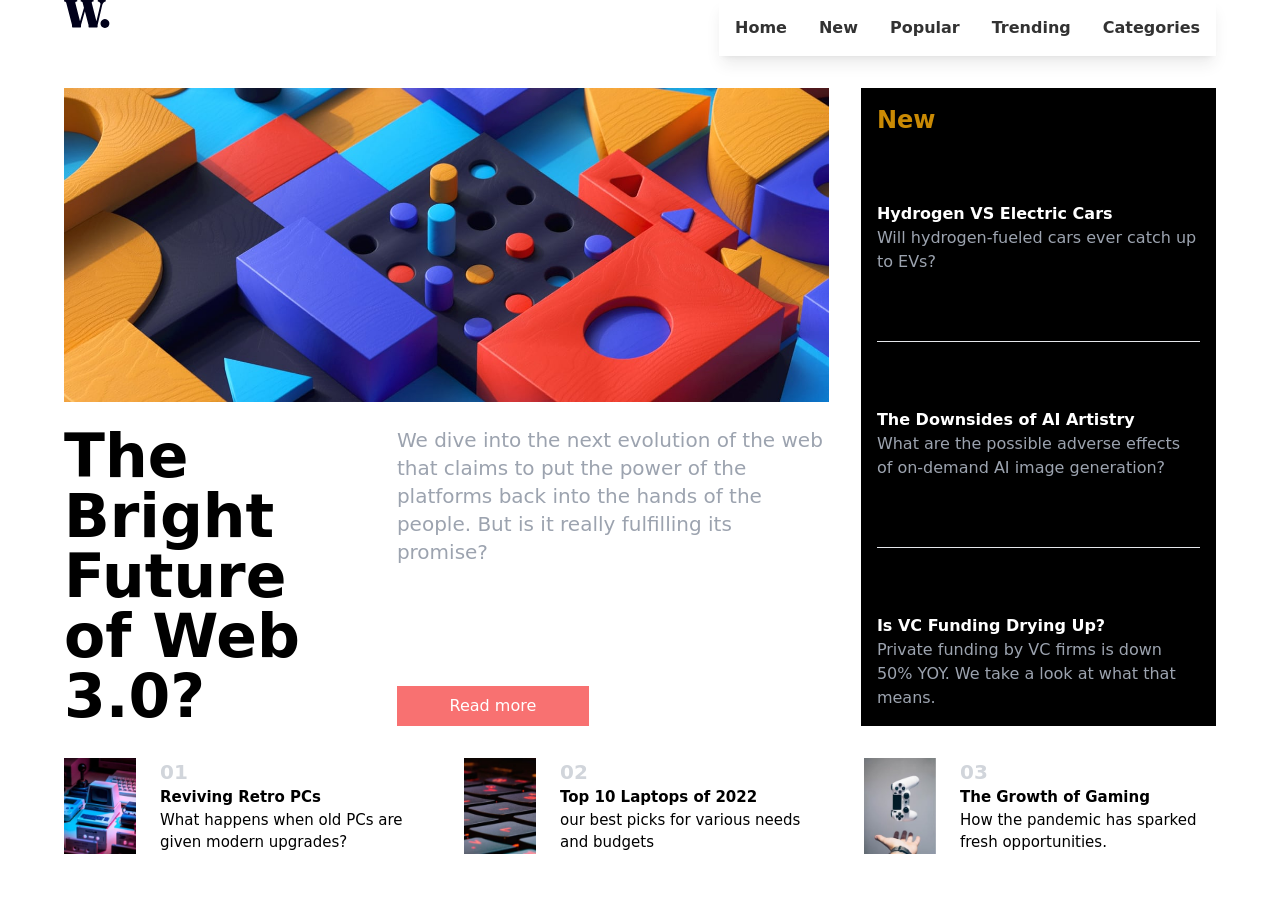
<file: index.html>
<!DOCTYPE html>
<html lang="en">
<head>
  <meta charset="UTF-8">
  <meta name="viewport" content="width=device-width, initial-scale=1.0"> <!-- displays site properly based on user's device -->

  <link rel="icon" type="image/png" sizes="32x32" href="./assets/images/favicon-32x32.png">

  <link rel="stylesheet" href="./src/output.css">
  
  <title>Frontend Mentor | News homepage</title>

  <!-- Feel free to remove these styles or customise in your own stylesheet 👍 -->
  <style>

  /* body{
    Soft-orange: hsl(35, 77%, 62%);
    Soft-red: hsl(5, 85%, 63%);
  } */



html{
  /* Off-white: hsl(36, 100%, 99%);
Grayish-blue:hsl(233, 8%, 79%) ;
Dark-grayish-blue: hsl(236, 13%, 42%);
Very-dark-blue: hsl(240, 100%, 5%); */
}

    *{
      /* outline: 1px solid red; */
    }

    main{
      /* outline: 1px solid blue; */
    }

    /* .attribution { font-size: 11px; text-align: center; }
    .attribution a { color: hsl(228, 45%, 44%); } */
  </style>
</head>
<body class="flex min-w-[50vw] min-h-[100vh] justify-center  transition-all duration-[0.5s] ease-in-out">

  <main class="w-72 flex flex-col gap-8 lg:min-w-[90%]">
    <header class="flex flex-row justify-between ">
      <img class="min-w-10 h-7" src="/assets/images/logo.svg" alt="">

      <!-- <div id="menu" class="hidden lg absolute bg-white p-4 shadow-lg"> -->
        <nav id="menu" class="hidden absolute lg:relative bg-white  p-4 shadow-lg lg:flex lg:flex-row lg:gap-8 font-semibold opacity-80 list-none">
          <li><a class="block hover:text-yellow-600 transition-all duration-[0.5s] ease-in-out" href="#">Home</a></li>
          <li><a class="block hover:text-yellow-600 transition-all duration-[0.5s] ease-in-out" href="#">New</a></li>
          <li><a class="block hover:text-yellow-600 transition-all duration-[0.5s] ease-in-out" href="#">Popular</a></li>
          <li><a class="block hover:text-yellow-600 transition-all duration-[0.5s] ease-in-out" href="#">Trending</a></li>
          <li><a class="block hover:text-yellow-600 transition-all duration-[0.5s] ease-in-out" href="#">Categories</a></li>
        </nav>
      <!-- </div>   -->

      <button id="menuToggle" class="hamburger lg:hidden">
        <img id="menuIcon" src="./assets/images/icon-menu.svg" alt="Menu Open Icon">
      </button>

      <!-- <div class="w-8 h-8 relative hover:focus-within: lg:hidden">
        <img class="absolute w-[100%] h-[100%]" src="/assets/images/icon-menu.svg" alt="">
        <img class="absolute hidden" src="/assets/images/icon-menu-close.svg" alt="">
      </div> -->
  </header>



<div class="flex flex-col gap-8 lg:flex lg:flex-row">
    <div class="flex flex-col gap-6">
          <div class="">
            <img class="md:hidden lg:hidden" src="/assets/images/image-web-3-mobile.jpg" alt="">
            <img class=" lg:block  md:visible hidden" src="/assets/images/image-web-3-desktop.jpg"  alt="">
          </div>
          <div class="flex flex-col lg:flex lg:flex-row lg:gap-24 gap-8">
              <h1 class="font-bold text-4xl lg:text-6xl">The Bright Future of Web 3.0?</h1>
              <div class="flex flex-col justify-between gap-8">
                  <p class="text-xl lg:w-[27rem] text-gray-400">
                    We dive into the next evolution of the web that claims to put the power of the platforms back into the hands of the people. 
                    But is it really fulfilling its promise?
                  </p>
                
                  <button class="bg-red-400 text-white w-28 text-nowrap p-1 lg:p-2 lg:w-48 hover:bg-black transition-all duration-[0.5s] ease-in-out">
                    Read more
                  </button>
              </div>
          </div>
    </div>

    

    <div class="flex flex-col justify-between bg-black text-white gap-8 p-4">
      <h1 class="text-yellow-600 font-bold text-2xl">New</h1>

      <div>
            <h4 class="font-semibold hover:text-yellow-500 transition-all duration-[0.5s] ease-in-out cursor-pointer">Hydrogen VS Electric Cars</h4>
            <p class="text-gray-400">
              Will hydrogen-fueled cars ever catch up to EVs?
            </p>
      </div>
    
      <hr>
    
      <div>
          <h4 class="font-semibold hover:text-yellow-500 transition-all duration-[0.5s] ease-in-out cursor-pointer">The Downsides of AI Artistry</h4>
          <p class="text-gray-400">
            What are the possible adverse effects of on-demand AI image generation?
          </p>
      </div>
    
      <hr>
    
      <div>
        <h4 class="font-semibold hover:text-yellow-500 transition-all duration-[0.5s] ease-in-out cursor-pointer">Is VC Funding Drying Up?</h4>
        <p class="text-gray-400">
            Private funding by VC firms is down 50% YOY. We take a look at what that means.
        </p>
      </div>

    </div>
</div>

<div class="flex flex-col gap-6 lg:flex lg:flex-row lg:justify-between">
  <div class="flex flex-row gap-6 lg:w-[22rem]">
    <img src="/assets/images/image-retro-pcs.jpg" width="72" alt="">
    <div class="flex flex-col text-[15px]">
      <h5 class="text-gray-300 font-bold text-xl">01</h5>
      <p><b class="hover:text-red-400 transition-all duration-[0.5s] ease-in-out cursor-pointer">Reviving Retro PCs</b></p>
      <p>What happens when old PCs are given modern upgrades?</p>
    </div>
  </div>
  
  
  <div class="flex flex-row gap-6 lg:w-[22rem]">
    <img src="/assets/images/image-top-laptops.jpg" width="72" alt="">
    <div class="flex flex-col justify-between text-[15px]">
      <h5 class="font-bold text-xl text-gray-300">02</h5>
      <p><b class="hover:text-red-400 transition-all duration-[0.5s] ease-in-out cursor-pointer">Top 10 Laptops of 2022</b></p>
      <p> our best picks for various needs and budgets</p>
    </div>
  </div>
  
  <div class="flex flex-row gap-6 lg:w-[22rem]">
    <img src="/assets/images/image-gaming-growth.jpg" width="72" height="60" alt="">
    <div class="flex flex-col justify-between text-[15px]">
      <h5 class="font-bold text-xl text-gray-300">03</h5>
      <p><b class="hover:text-red-400 transition-all duration-[0.5s] ease-in-out cursor-pointer">The Growth of Gaming</b></p>
      <p>  How the pandemic has sparked fresh opportunities.</p>
    </div>
  </div>
</div>

  </main>
  <!-- <div class="attribution">
    Challenge by <a href="https://www.frontendmentor.io?ref=challenge" target="_blank">Frontend Mentor</a>. 
    Coded by <a href="#">Your Name Here</a>.
  </div> -->


  <script>
    const menuToggle = document.getElementById('menuToggle');
    const menu = document.getElementById('menu');
    const menuIcon = document.getElementById('menuIcon');

    menuToggle.addEventListener('click', () => {
        menu.classList.toggle('hidden');
        menuIcon.src = menu.classList.contains('hidden') ? './assets/images/icon-menu.svg' : './assets/images/icon-menu.svg';
    });

    menuToggle.addEventListener('mouseenter', () => {
        menu.classList.remove('hidden');
    });

    menuToggle.addEventListener('mouseleave', () => {
        menu.classList.add('hidden');
    });
</script>
</body>
</html>
</file>
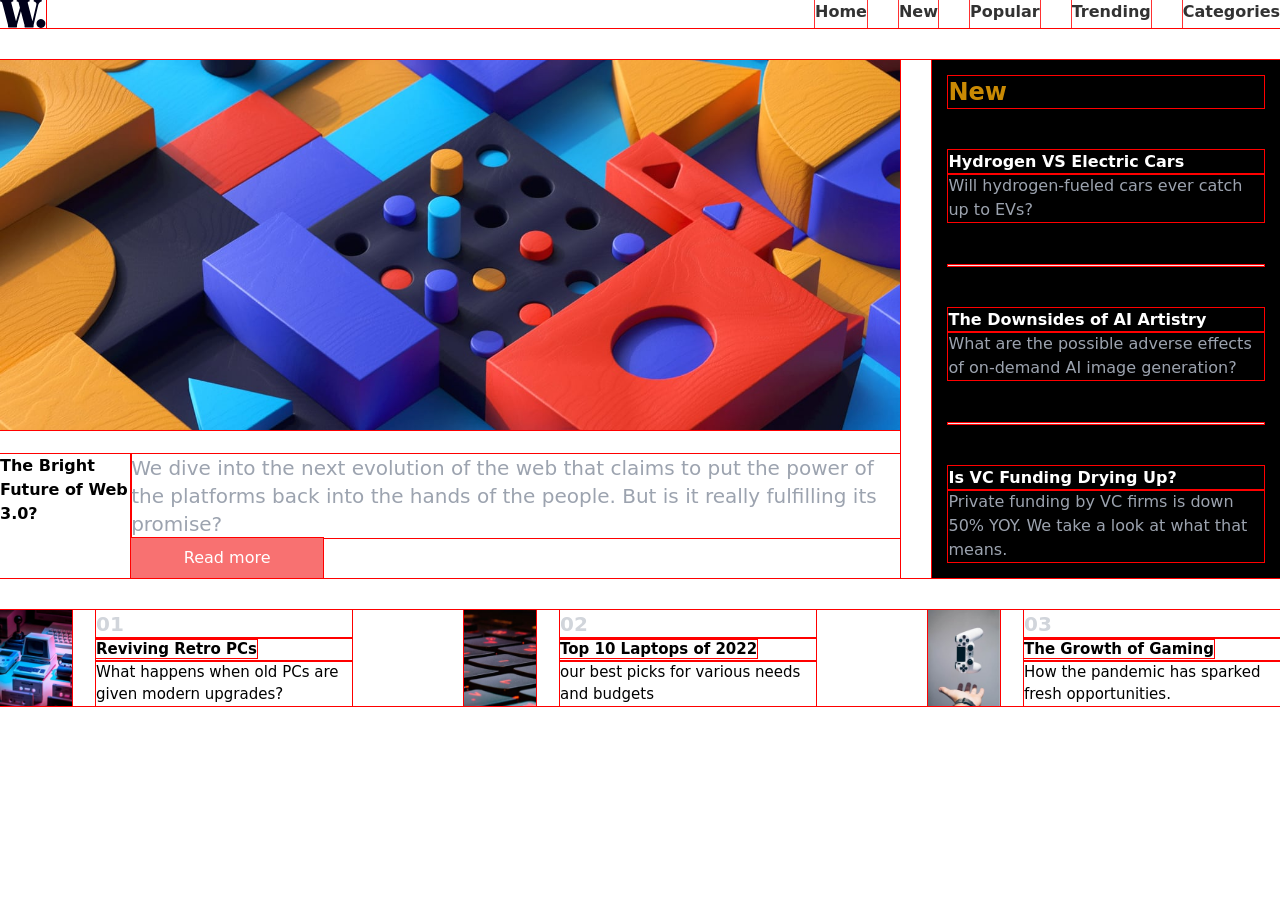
<file: src/index.html>
<!DOCTYPE html>
<html lang="en">
<head>
  <meta charset="UTF-8">
  <meta name="viewport" content="width=device-width, initial-scale=1.0"> <!-- displays site properly based on user's device -->

  <link rel="icon" type="image/png" sizes="32x32" href="./assets/images/favicon-32x32.png">

  <link rel="stylesheet" href="output.css">
  
  <title>Frontend Mentor | News homepage</title>

  <!-- Feel free to remove these styles or customise in your own stylesheet 👍 -->
  <style>

  /* body{
    Soft-orange: hsl(35, 77%, 62%);
    Soft-red: hsl(5, 85%, 63%);
  } */



html{
  /* Off-white: hsl(36, 100%, 99%);
Grayish-blue:hsl(233, 8%, 79%) ;
Dark-grayish-blue: hsl(236, 13%, 42%);
Very-dark-blue: hsl(240, 100%, 5%); */
}

    *{
      outline: 1px solid red;
    }

    main{
      /* outline: 1px solid blue; */
    }

    /* .attribution { font-size: 11px; text-align: center; }
    .attribution a { color: hsl(228, 45%, 44%); } */
  </style>
</head>
<body class="flex min-w-[50vw] min-h-[100vh] justify-center  transition-all duration-[0.5s] ease-in-out">

  <main class="w-64 flex flex-col gap-8 lg:min-w-[90%]">
    <header class="flex flex-row justify-between ">
      <img class="min-w-10 h-7" src="/assets/images/logo.svg" alt="">

      <nav class="block flex-col hidden lg:flex lg:flex-row lg:gap-8 font-semibold opacity-80 ">
        <a class="hover:text-yellow-600 transition-all duration-[0.5s] ease-in-out" href="#">Home</a>
        <a class="hover:text-yellow-600 transition-all duration-[0.5s] ease-in-out" href="#">New</a>
        <a class="hover:text-yellow-600 transition-all duration-[0.5s] ease-in-out" href="#">Popular</a>
        <a class="hover:text-yellow-600 transition-all duration-[0.5s] ease-in-out" href="#">Trending</a>
        <a class="hover:text-yellow-600 transition-all duration-[0.5s] ease-in-out" href="#">Categories</a>
      </nav>

      <div class="w-8 h-8 relative hover:focus-within: lg:hidden">
        <img class="absolute w-[100%] h-[100%]" src="/assets/images/icon-menu.svg" alt="">
        <img class="absolute hidden" src="/assets/images/icon-menu-close.svg" alt="">
      </div>
  </header>



<div class="flex flex-col gap-8 lg:flex lg:flex-row  ">
    <div class="flex flex-col gap-6">
          <div class="">
            <img class="md:hidden lg:hidden" src="/assets/images/image-web-3-mobile.jpg" alt="">
            <img class=" lg:block  md:visible hidden" src="/assets/images/image-web-3-desktop.jpg"  alt="">
          </div>
          <div class="flex flex-row gap-24">
              <h1 class="font-bold text-6xl">The Bright Future of Web 3.0?</h1>
              <div class="flex flex-col justify-between">
                  <p class="text-xl w-[27rem] text-gray-400">
                    We dive into the next evolution of the web that claims to put the power of the platforms back into the hands of the people. 
                    But is it really fulfilling its promise?
                  </p>
                
                  <button class="bg-red-400 text-white w-28 text-nowrap p-1 lg:p-2 lg:w-48 hover:bg-black transition-all duration-[0.5s] ease-in-out">
                    Read more
                  </button>
              </div>
          </div>
    </div>

    

    <div class="flex flex-col justify-between bg-black text-white gap-8 p-4">
      <h1 class="text-yellow-600 font-bold text-2xl">New</h1>

      <div>
            <h4 class="font-semibold hover:text-yellow-500 transition-all duration-[0.5s] ease-in-out">Hydrogen VS Electric Cars</h4>
            <p class="text-gray-400">
              Will hydrogen-fueled cars ever catch up to EVs?
            </p>
      </div>
    
      <hr>
    
      <div>
          <h4 class="font-semibold hover:text-yellow-500 transition-all duration-[0.5s] ease-in-out">The Downsides of AI Artistry</h4>
          <p class="text-gray-400">
            What are the possible adverse effects of on-demand AI image generation?
          </p>
      </div>
    
      <hr>
    
      <div>
        <h4 class="font-semibold hover:text-yellow-500 transition-all duration-[0.5s] ease-in-out">Is VC Funding Drying Up?</h4>
        <p class="text-gray-400">
            Private funding by VC firms is down 50% YOY. We take a look at what that means.
        </p>
      </div>

    </div>
</div>

<div class="flex flex-col gap-6 lg:flex lg:flex-row lg:justify-between">
  <div class="flex flex-row gap-6 lg:w-[22rem]">
    <img src="/assets/images/image-retro-pcs.jpg" width="72" alt="">
    <div class="flex flex-col text-[15px]">
      <h5 class="text-gray-300 font-bold text-xl">01</h5>
      <p><b class="hover:text-red-400 transition-all duration-[0.5s] ease-in-out">Reviving Retro PCs</b></p>
      <p>What happens when old PCs are given modern upgrades?</p>
    </div>
  </div>
  
  
  <div class="flex flex-row gap-6 lg:w-[22rem]">
    <img src="/assets/images/image-top-laptops.jpg" width="72" alt="">
    <div class="flex flex-col justify-between text-[15px]">
      <h5 class="font-bold text-xl text-gray-300">02</h5>
      <p><b class="hover:text-red-400 transition-all duration-[0.5s] ease-in-out">Top 10 Laptops of 2022</b></p>
      <p> our best picks for various needs and budgets</p>
    </div>
  </div>
  
  <div class="flex flex-row gap-6 lg:w-[22rem]">
    <img src="/assets/images/image-gaming-growth.jpg" width="72" alt="">
    <div class="flex flex-col justify-between text-[15px]">
      <h5 class="font-bold text-xl text-gray-300">03</h5>
      <p><b class="hover:text-red-400 transition-all duration-[0.5s] ease-in-out">The Growth of Gaming</b></p>
      <p>  How the pandemic has sparked fresh opportunities.</p>
    </div>
  </div>
</div>

  </main>
  <!-- <div class="attribution">
    Challenge by <a href="https://www.frontendmentor.io?ref=challenge" target="_blank">Frontend Mentor</a>. 
    Coded by <a href="#">Your Name Here</a>.
  </div> -->
</body>
</html>
</file>
<file: src/output.css>
/*
! tailwindcss v3.4.3 | MIT License | https://tailwindcss.com
*/

/*
1. Prevent padding and border from affecting element width. (https://github.com/mozdevs/cssremedy/issues/4)
2. Allow adding a border to an element by just adding a border-width. (https://github.com/tailwindcss/tailwindcss/pull/116)
*/

*,
::before,
::after {
  box-sizing: border-box;
  /* 1 */
  border-width: 0;
  /* 2 */
  border-style: solid;
  /* 2 */
  border-color: #e5e7eb;
  /* 2 */
}

::before,
::after {
  --tw-content: '';
}

/*
1. Use a consistent sensible line-height in all browsers.
2. Prevent adjustments of font size after orientation changes in iOS.
3. Use a more readable tab size.
4. Use the user's configured `sans` font-family by default.
5. Use the user's configured `sans` font-feature-settings by default.
6. Use the user's configured `sans` font-variation-settings by default.
7. Disable tap highlights on iOS
*/

html,
:host {
  line-height: 1.5;
  /* 1 */
  -webkit-text-size-adjust: 100%;
  /* 2 */
  -moz-tab-size: 4;
  /* 3 */
  -o-tab-size: 4;
     tab-size: 4;
  /* 3 */
  font-family: ui-sans-serif, system-ui, sans-serif, "Apple Color Emoji", "Segoe UI Emoji", "Segoe UI Symbol", "Noto Color Emoji";
  /* 4 */
  font-feature-settings: normal;
  /* 5 */
  font-variation-settings: normal;
  /* 6 */
  -webkit-tap-highlight-color: transparent;
  /* 7 */
}

/*
1. Remove the margin in all browsers.
2. Inherit line-height from `html` so users can set them as a class directly on the `html` element.
*/

body {
  margin: 0;
  /* 1 */
  line-height: inherit;
  /* 2 */
}

/*
1. Add the correct height in Firefox.
2. Correct the inheritance of border color in Firefox. (https://bugzilla.mozilla.org/show_bug.cgi?id=190655)
3. Ensure horizontal rules are visible by default.
*/

hr {
  height: 0;
  /* 1 */
  color: inherit;
  /* 2 */
  border-top-width: 1px;
  /* 3 */
}

/*
Add the correct text decoration in Chrome, Edge, and Safari.
*/

abbr:where([title]) {
  -webkit-text-decoration: underline dotted;
          text-decoration: underline dotted;
}

/*
Remove the default font size and weight for headings.
*/

h1,
h2,
h3,
h4,
h5,
h6 {
  font-size: inherit;
  font-weight: inherit;
}

/*
Reset links to optimize for opt-in styling instead of opt-out.
*/

a {
  color: inherit;
  text-decoration: inherit;
}

/*
Add the correct font weight in Edge and Safari.
*/

b,
strong {
  font-weight: bolder;
}

/*
1. Use the user's configured `mono` font-family by default.
2. Use the user's configured `mono` font-feature-settings by default.
3. Use the user's configured `mono` font-variation-settings by default.
4. Correct the odd `em` font sizing in all browsers.
*/

code,
kbd,
samp,
pre {
  font-family: ui-monospace, SFMono-Regular, Menlo, Monaco, Consolas, "Liberation Mono", "Courier New", monospace;
  /* 1 */
  font-feature-settings: normal;
  /* 2 */
  font-variation-settings: normal;
  /* 3 */
  font-size: 1em;
  /* 4 */
}

/*
Add the correct font size in all browsers.
*/

small {
  font-size: 80%;
}

/*
Prevent `sub` and `sup` elements from affecting the line height in all browsers.
*/

sub,
sup {
  font-size: 75%;
  line-height: 0;
  position: relative;
  vertical-align: baseline;
}

sub {
  bottom: -0.25em;
}

sup {
  top: -0.5em;
}

/*
1. Remove text indentation from table contents in Chrome and Safari. (https://bugs.chromium.org/p/chromium/issues/detail?id=999088, https://bugs.webkit.org/show_bug.cgi?id=201297)
2. Correct table border color inheritance in all Chrome and Safari. (https://bugs.chromium.org/p/chromium/issues/detail?id=935729, https://bugs.webkit.org/show_bug.cgi?id=195016)
3. Remove gaps between table borders by default.
*/

table {
  text-indent: 0;
  /* 1 */
  border-color: inherit;
  /* 2 */
  border-collapse: collapse;
  /* 3 */
}

/*
1. Change the font styles in all browsers.
2. Remove the margin in Firefox and Safari.
3. Remove default padding in all browsers.
*/

button,
input,
optgroup,
select,
textarea {
  font-family: inherit;
  /* 1 */
  font-feature-settings: inherit;
  /* 1 */
  font-variation-settings: inherit;
  /* 1 */
  font-size: 100%;
  /* 1 */
  font-weight: inherit;
  /* 1 */
  line-height: inherit;
  /* 1 */
  letter-spacing: inherit;
  /* 1 */
  color: inherit;
  /* 1 */
  margin: 0;
  /* 2 */
  padding: 0;
  /* 3 */
}

/*
Remove the inheritance of text transform in Edge and Firefox.
*/

button,
select {
  text-transform: none;
}

/*
1. Correct the inability to style clickable types in iOS and Safari.
2. Remove default button styles.
*/

button,
input:where([type='button']),
input:where([type='reset']),
input:where([type='submit']) {
  -webkit-appearance: button;
  /* 1 */
  background-color: transparent;
  /* 2 */
  background-image: none;
  /* 2 */
}

/*
Use the modern Firefox focus style for all focusable elements.
*/

:-moz-focusring {
  outline: auto;
}

/*
Remove the additional `:invalid` styles in Firefox. (https://github.com/mozilla/gecko-dev/blob/2f9eacd9d3d995c937b4251a5557d95d494c9be1/layout/style/res/forms.css#L728-L737)
*/

:-moz-ui-invalid {
  box-shadow: none;
}

/*
Add the correct vertical alignment in Chrome and Firefox.
*/

progress {
  vertical-align: baseline;
}

/*
Correct the cursor style of increment and decrement buttons in Safari.
*/

::-webkit-inner-spin-button,
::-webkit-outer-spin-button {
  height: auto;
}

/*
1. Correct the odd appearance in Chrome and Safari.
2. Correct the outline style in Safari.
*/

[type='search'] {
  -webkit-appearance: textfield;
  /* 1 */
  outline-offset: -2px;
  /* 2 */
}

/*
Remove the inner padding in Chrome and Safari on macOS.
*/

::-webkit-search-decoration {
  -webkit-appearance: none;
}

/*
1. Correct the inability to style clickable types in iOS and Safari.
2. Change font properties to `inherit` in Safari.
*/

::-webkit-file-upload-button {
  -webkit-appearance: button;
  /* 1 */
  font: inherit;
  /* 2 */
}

/*
Add the correct display in Chrome and Safari.
*/

summary {
  display: list-item;
}

/*
Removes the default spacing and border for appropriate elements.
*/

blockquote,
dl,
dd,
h1,
h2,
h3,
h4,
h5,
h6,
hr,
figure,
p,
pre {
  margin: 0;
}

fieldset {
  margin: 0;
  padding: 0;
}

legend {
  padding: 0;
}

ol,
ul,
menu {
  list-style: none;
  margin: 0;
  padding: 0;
}

/*
Reset default styling for dialogs.
*/

dialog {
  padding: 0;
}

/*
Prevent resizing textareas horizontally by default.
*/

textarea {
  resize: vertical;
}

/*
1. Reset the default placeholder opacity in Firefox. (https://github.com/tailwindlabs/tailwindcss/issues/3300)
2. Set the default placeholder color to the user's configured gray 400 color.
*/

input::-moz-placeholder, textarea::-moz-placeholder {
  opacity: 1;
  /* 1 */
  color: #9ca3af;
  /* 2 */
}

input::placeholder,
textarea::placeholder {
  opacity: 1;
  /* 1 */
  color: #9ca3af;
  /* 2 */
}

/*
Set the default cursor for buttons.
*/

button,
[role="button"] {
  cursor: pointer;
}

/*
Make sure disabled buttons don't get the pointer cursor.
*/

:disabled {
  cursor: default;
}

/*
1. Make replaced elements `display: block` by default. (https://github.com/mozdevs/cssremedy/issues/14)
2. Add `vertical-align: middle` to align replaced elements more sensibly by default. (https://github.com/jensimmons/cssremedy/issues/14#issuecomment-634934210)
   This can trigger a poorly considered lint error in some tools but is included by design.
*/

img,
svg,
video,
canvas,
audio,
iframe,
embed,
object {
  display: block;
  /* 1 */
  vertical-align: middle;
  /* 2 */
}

/*
Constrain images and videos to the parent width and preserve their intrinsic aspect ratio. (https://github.com/mozdevs/cssremedy/issues/14)
*/

img,
video {
  max-width: 100%;
  height: auto;
}

/* Make elements with the HTML hidden attribute stay hidden by default */

[hidden] {
  display: none;
}

*, ::before, ::after {
  --tw-border-spacing-x: 0;
  --tw-border-spacing-y: 0;
  --tw-translate-x: 0;
  --tw-translate-y: 0;
  --tw-rotate: 0;
  --tw-skew-x: 0;
  --tw-skew-y: 0;
  --tw-scale-x: 1;
  --tw-scale-y: 1;
  --tw-pan-x:  ;
  --tw-pan-y:  ;
  --tw-pinch-zoom:  ;
  --tw-scroll-snap-strictness: proximity;
  --tw-gradient-from-position:  ;
  --tw-gradient-via-position:  ;
  --tw-gradient-to-position:  ;
  --tw-ordinal:  ;
  --tw-slashed-zero:  ;
  --tw-numeric-figure:  ;
  --tw-numeric-spacing:  ;
  --tw-numeric-fraction:  ;
  --tw-ring-inset:  ;
  --tw-ring-offset-width: 0px;
  --tw-ring-offset-color: #fff;
  --tw-ring-color: rgb(59 130 246 / 0.5);
  --tw-ring-offset-shadow: 0 0 #0000;
  --tw-ring-shadow: 0 0 #0000;
  --tw-shadow: 0 0 #0000;
  --tw-shadow-colored: 0 0 #0000;
  --tw-blur:  ;
  --tw-brightness:  ;
  --tw-contrast:  ;
  --tw-grayscale:  ;
  --tw-hue-rotate:  ;
  --tw-invert:  ;
  --tw-saturate:  ;
  --tw-sepia:  ;
  --tw-drop-shadow:  ;
  --tw-backdrop-blur:  ;
  --tw-backdrop-brightness:  ;
  --tw-backdrop-contrast:  ;
  --tw-backdrop-grayscale:  ;
  --tw-backdrop-hue-rotate:  ;
  --tw-backdrop-invert:  ;
  --tw-backdrop-opacity:  ;
  --tw-backdrop-saturate:  ;
  --tw-backdrop-sepia:  ;
  --tw-contain-size:  ;
  --tw-contain-layout:  ;
  --tw-contain-paint:  ;
  --tw-contain-style:  ;
}

::backdrop {
  --tw-border-spacing-x: 0;
  --tw-border-spacing-y: 0;
  --tw-translate-x: 0;
  --tw-translate-y: 0;
  --tw-rotate: 0;
  --tw-skew-x: 0;
  --tw-skew-y: 0;
  --tw-scale-x: 1;
  --tw-scale-y: 1;
  --tw-pan-x:  ;
  --tw-pan-y:  ;
  --tw-pinch-zoom:  ;
  --tw-scroll-snap-strictness: proximity;
  --tw-gradient-from-position:  ;
  --tw-gradient-via-position:  ;
  --tw-gradient-to-position:  ;
  --tw-ordinal:  ;
  --tw-slashed-zero:  ;
  --tw-numeric-figure:  ;
  --tw-numeric-spacing:  ;
  --tw-numeric-fraction:  ;
  --tw-ring-inset:  ;
  --tw-ring-offset-width: 0px;
  --tw-ring-offset-color: #fff;
  --tw-ring-color: rgb(59 130 246 / 0.5);
  --tw-ring-offset-shadow: 0 0 #0000;
  --tw-ring-shadow: 0 0 #0000;
  --tw-shadow: 0 0 #0000;
  --tw-shadow-colored: 0 0 #0000;
  --tw-blur:  ;
  --tw-brightness:  ;
  --tw-contrast:  ;
  --tw-grayscale:  ;
  --tw-hue-rotate:  ;
  --tw-invert:  ;
  --tw-saturate:  ;
  --tw-sepia:  ;
  --tw-drop-shadow:  ;
  --tw-backdrop-blur:  ;
  --tw-backdrop-brightness:  ;
  --tw-backdrop-contrast:  ;
  --tw-backdrop-grayscale:  ;
  --tw-backdrop-hue-rotate:  ;
  --tw-backdrop-invert:  ;
  --tw-backdrop-opacity:  ;
  --tw-backdrop-saturate:  ;
  --tw-backdrop-sepia:  ;
  --tw-contain-size:  ;
  --tw-contain-layout:  ;
  --tw-contain-paint:  ;
  --tw-contain-style:  ;
}

.absolute {
  position: absolute;
}

.relative {
  position: relative;
}

.block {
  display: block;
}

.flex {
  display: flex;
}

.hidden {
  display: none;
}

.h-7 {
  height: 1.75rem;
}

.h-8 {
  height: 2rem;
}

.h-\[100\%\] {
  height: 100%;
}

.min-h-\[100vh\] {
  min-height: 100vh;
}

.w-28 {
  width: 7rem;
}

.w-72 {
  width: 18rem;
}

.w-8 {
  width: 2rem;
}

.w-\[100\%\] {
  width: 100%;
}

.min-w-10 {
  min-width: 2.5rem;
}

.min-w-\[50vw\] {
  min-width: 50vw;
}

.cursor-pointer {
  cursor: pointer;
}

.list-none {
  list-style-type: none;
}

.flex-row {
  flex-direction: row;
}

.flex-col {
  flex-direction: column;
}

.justify-center {
  justify-content: center;
}

.justify-between {
  justify-content: space-between;
}

.gap-6 {
  gap: 1.5rem;
}

.gap-8 {
  gap: 2rem;
}

.text-nowrap {
  text-wrap: nowrap;
}

.bg-black {
  --tw-bg-opacity: 1;
  background-color: rgb(0 0 0 / var(--tw-bg-opacity));
}

.bg-red-400 {
  --tw-bg-opacity: 1;
  background-color: rgb(248 113 113 / var(--tw-bg-opacity));
}

.bg-white {
  --tw-bg-opacity: 1;
  background-color: rgb(255 255 255 / var(--tw-bg-opacity));
}

.p-1 {
  padding: 0.25rem;
}

.p-4 {
  padding: 1rem;
}

.text-2xl {
  font-size: 1.5rem;
  line-height: 2rem;
}

.text-4xl {
  font-size: 2.25rem;
  line-height: 2.5rem;
}

.text-\[15px\] {
  font-size: 15px;
}

.text-xl {
  font-size: 1.25rem;
  line-height: 1.75rem;
}

.font-bold {
  font-weight: 700;
}

.font-semibold {
  font-weight: 600;
}

.text-gray-300 {
  --tw-text-opacity: 1;
  color: rgb(209 213 219 / var(--tw-text-opacity));
}

.text-gray-400 {
  --tw-text-opacity: 1;
  color: rgb(156 163 175 / var(--tw-text-opacity));
}

.text-white {
  --tw-text-opacity: 1;
  color: rgb(255 255 255 / var(--tw-text-opacity));
}

.text-yellow-600 {
  --tw-text-opacity: 1;
  color: rgb(202 138 4 / var(--tw-text-opacity));
}

.opacity-80 {
  opacity: 0.8;
}

.shadow-lg {
  --tw-shadow: 0 10px 15px -3px rgb(0 0 0 / 0.1), 0 4px 6px -4px rgb(0 0 0 / 0.1);
  --tw-shadow-colored: 0 10px 15px -3px var(--tw-shadow-color), 0 4px 6px -4px var(--tw-shadow-color);
  box-shadow: var(--tw-ring-offset-shadow, 0 0 #0000), var(--tw-ring-shadow, 0 0 #0000), var(--tw-shadow);
}

.outline {
  outline-style: solid;
}

.transition-all {
  transition-property: all;
  transition-timing-function: cubic-bezier(0.4, 0, 0.2, 1);
  transition-duration: 150ms;
}

.duration-\[0\.5s\] {
  transition-duration: 0.5s;
}

.ease-in-out {
  transition-timing-function: cubic-bezier(0.4, 0, 0.2, 1);
}

.hover\:bg-black:hover {
  --tw-bg-opacity: 1;
  background-color: rgb(0 0 0 / var(--tw-bg-opacity));
}

.hover\:text-red-400:hover {
  --tw-text-opacity: 1;
  color: rgb(248 113 113 / var(--tw-text-opacity));
}

.hover\:text-yellow-500:hover {
  --tw-text-opacity: 1;
  color: rgb(234 179 8 / var(--tw-text-opacity));
}

.hover\:text-yellow-600:hover {
  --tw-text-opacity: 1;
  color: rgb(202 138 4 / var(--tw-text-opacity));
}

@media (min-width: 768px) {
  .md\:visible {
    visibility: visible;
  }

  .md\:hidden {
    display: none;
  }
}

@media (min-width: 1024px) {
  .lg\:relative {
    position: relative;
  }

  .lg\:block {
    display: block;
  }

  .lg\:flex {
    display: flex;
  }

  .lg\:hidden {
    display: none;
  }

  .lg\:w-48 {
    width: 12rem;
  }

  .lg\:w-\[22rem\] {
    width: 22rem;
  }

  .lg\:w-\[27rem\] {
    width: 27rem;
  }

  .lg\:min-w-\[90\%\] {
    min-width: 90%;
  }

  .lg\:flex-row {
    flex-direction: row;
  }

  .lg\:justify-between {
    justify-content: space-between;
  }

  .lg\:gap-24 {
    gap: 6rem;
  }

  .lg\:gap-8 {
    gap: 2rem;
  }

  .lg\:p-2 {
    padding: 0.5rem;
  }

  .lg\:text-6xl {
    font-size: 3.75rem;
    line-height: 1;
  }
}
</file>
